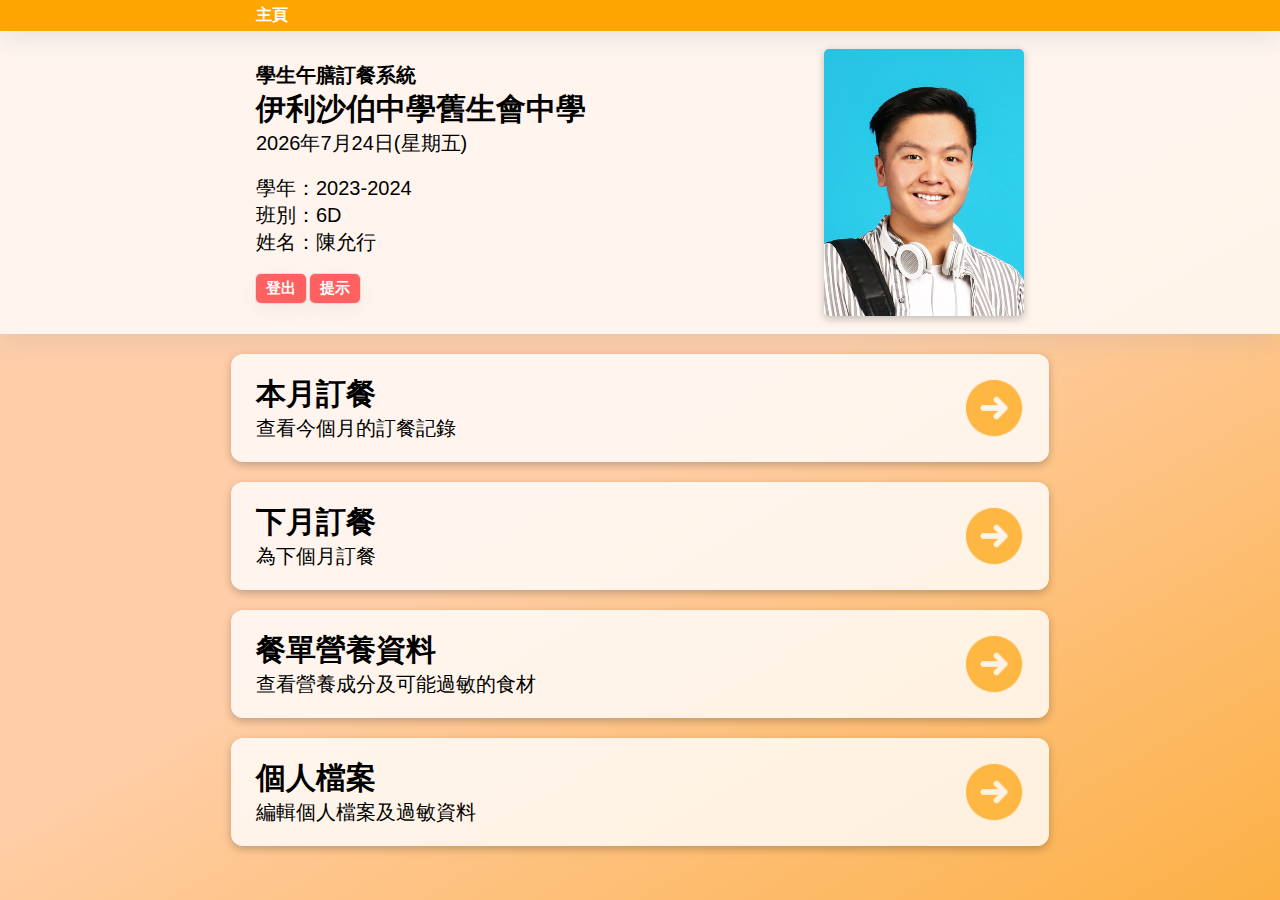
<file: slos/index.html>
<!DOCTYPE html>
<html lang="en">
<head>
    <meta charset="UTF-8">
    <meta name="viewport" content="width=device-width, initial-scale=1.0">
    <meta name="apple-mobile-web-app-capable" content="yes">
    
    <title>學生訂餐系統(SLOS) | 主頁</title>
    <link rel="stylesheet" href="css/index.css">
    <link rel="stylesheet" href="../css/styles.css">
    <link rel="stylesheet" href="css/navbar.css">

    <!-- link tab icon -->
    <link rel="icon" href="media/icons/logo.png">

    <link rel="preconnect" href="https://fonts.googleapis.com">
    <link rel="preconnect" href="https://fonts.gstatic.com" crossorigin>
    <link href="https://fonts.googleapis.com/css2?family=Noto+Sans+HK&display=swap" rel="stylesheet">
</head>
<body>
    <div id="navbarWrap" class="Vflex-center">
        <div id="navbar">
            <b style="color: white;">主頁</b>
        </div>
    </div>

    <div id="profileWrap" class="Vflex-center">
        <br>
        <div id="profile" class="Hflex-center">
            <div id="profileContent">
                <span class="fontsizeThree"><b>學生午膳訂餐系統</b></span><br>
                <span class="fontsizeTwo"><b>伊利沙伯中學舊生會中學</b></span><br>
                <span class="fontsizeThree" id="todayDate"></span><br><br>
                <span class="fontsizeThree">學年：2023-2024</span><br>
                <span class="fontsizeThree">班別：6D</span><br>
                <span class="fontsizeThree">姓名：陳允行</span><br><br>
                <button class="redbutton" onclick="confirmLogout();"><b>登出</b></button>
                <button class="redbutton" onclick="window.alert('Enjoy.\nChiang Sheung Kei 6D(9) 2023-2024');"><b>提示</b></button>
            </div>

            <img src="media/photos/student.png" alt="學生相片">
        </div>
        <br>

    </div>

    <div id="banner1" class="banner Vflex-center">
        <div class="box" onclick="window.open('thismonth.html', '_self');">
            <div class="text">
                <span class="fontsizeTwo"><b>本月訂餐</b></span><br>
                <span class="fontsizeThree">查看今個月的訂餐記錄</span>
            </div>
            
            <img src="media/icons/rightarrow.png" alt="按鈕">
        </div>

        <div class="box" onclick="window.open('order.html', '_self');">
            <div class="text">
                <span class="fontsizeTwo"><b>下月訂餐</b></span><br>
                <span class="fontsizeThree">為下個月訂餐</span>
            </div>
            
            <img src="media/icons/rightarrow.png" alt="按鈕">
        </div>

        <div class="box" onclick="window.open('meals.html', '_self');">
            <div class="text">
                <span class="fontsizeTwo"><b>餐單營養資料</b></span><br>
                <span class="fontsizeThree">查看營養成分及可能過敏的食材</span>
            </div>
            
            <img src="media/icons/rightarrow.png" alt="按鈕">
        </div>

        <div class="box" onclick="window.open('profile.html', '_self');">
            <div class="text">
                <span class="fontsizeTwo"><b>個人檔案</b></span><br>
                <span class="fontsizeThree">編輯個人檔案及過敏資料</span>
            </div>
            
            <img src="media/icons/rightarrow.png" alt="按鈕">
        </div>
    </div>

    <script src="js/index.js"></script>
</body>
</html>
</file>
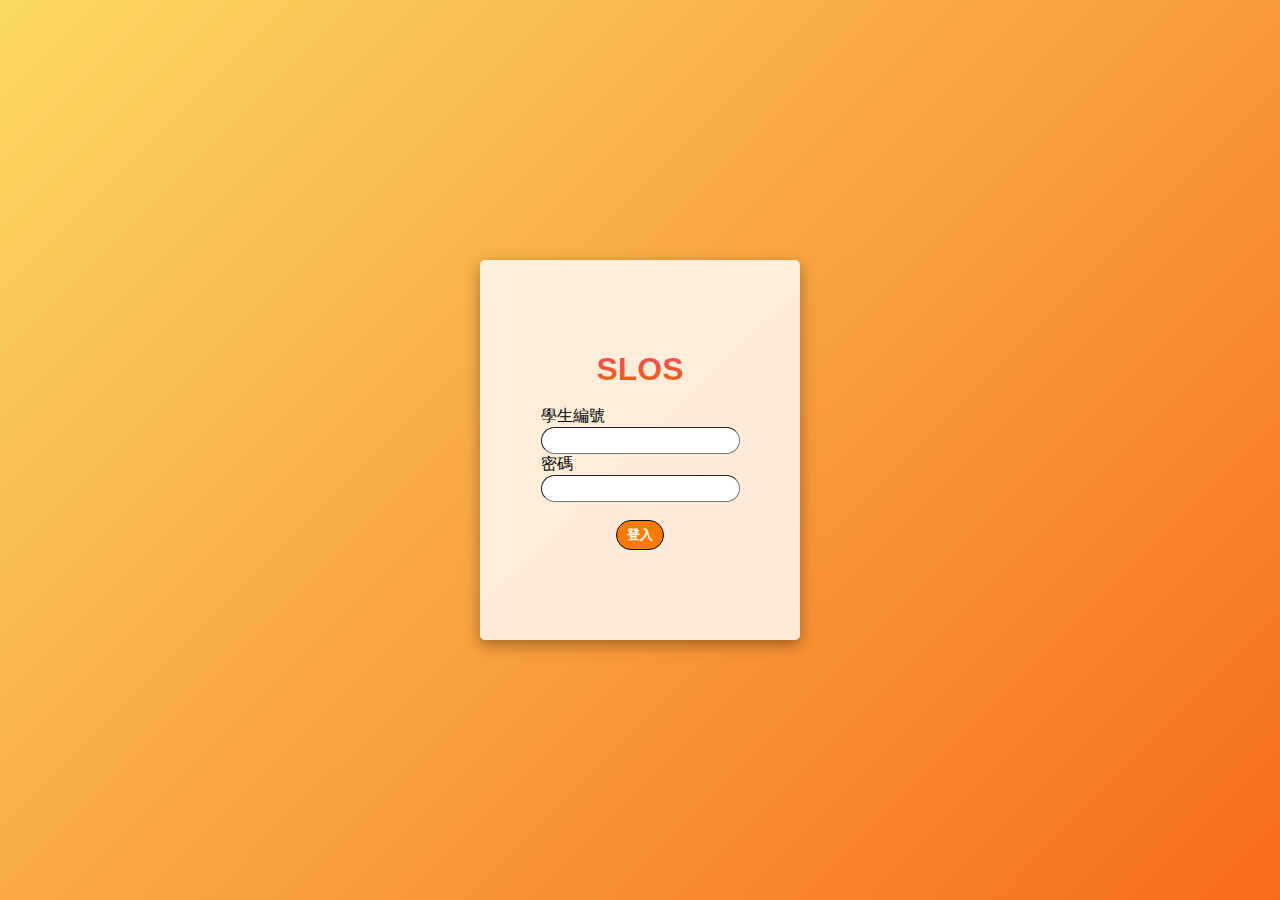
<file: login.html>
<!DOCTYPE html>
<html lang="en">
<head>
    <!-- Encoding and viewport initial settings -->
    <meta charset="UTF-8">
    <meta name="viewport" content="width=device-width, initial-scale=1.0">
    <meta name="apple-mobile-web-app-capable" content="yes">

    <!-- Title -->
    <title>學生午膳訂餐系統(SLOS) | 登入</title>

    <!-- link useful CSS for this page -->
    <link rel="stylesheet" href="css/styles.css">
    <link rel="stylesheet" href="css/login.css">

    <!-- link tab icon -->
    <link rel="icon" href="slos/media/icons/logo.png">

    <!-- Google font -->
    <link rel="preconnect" href="https://fonts.googleapis.com">
    <link rel="preconnect" href="https://fonts.gstatic.com" crossorigin>
    <link href="https://fonts.googleapis.com/css2?family=Noto+Sans+HK&display=swap" rel="stylesheet">
</head>
<body>
    <!-- Login -->
    <div id="login" class="Vflex-center">
        <div id="loginWrap" class="Vflex-center">
            <form onsubmit="return login()" action="slos/index.html">
                <br>
                <center><h1>SLOS</h1></center><br>
                <span>學生編號</span><br>
                <input type="text" class="textInput" id="username"><br>
                <span>密碼</span><br>
                <input type="password" class="textInput" id="password"><br><br>
                <center><input type="submit" value="登入" class="submit"></center><br>
            </form>
        </div>
    </div>

    <!-- JS for login -->
    <script src="js/login.js"></script>
</body>
</html>
</file>
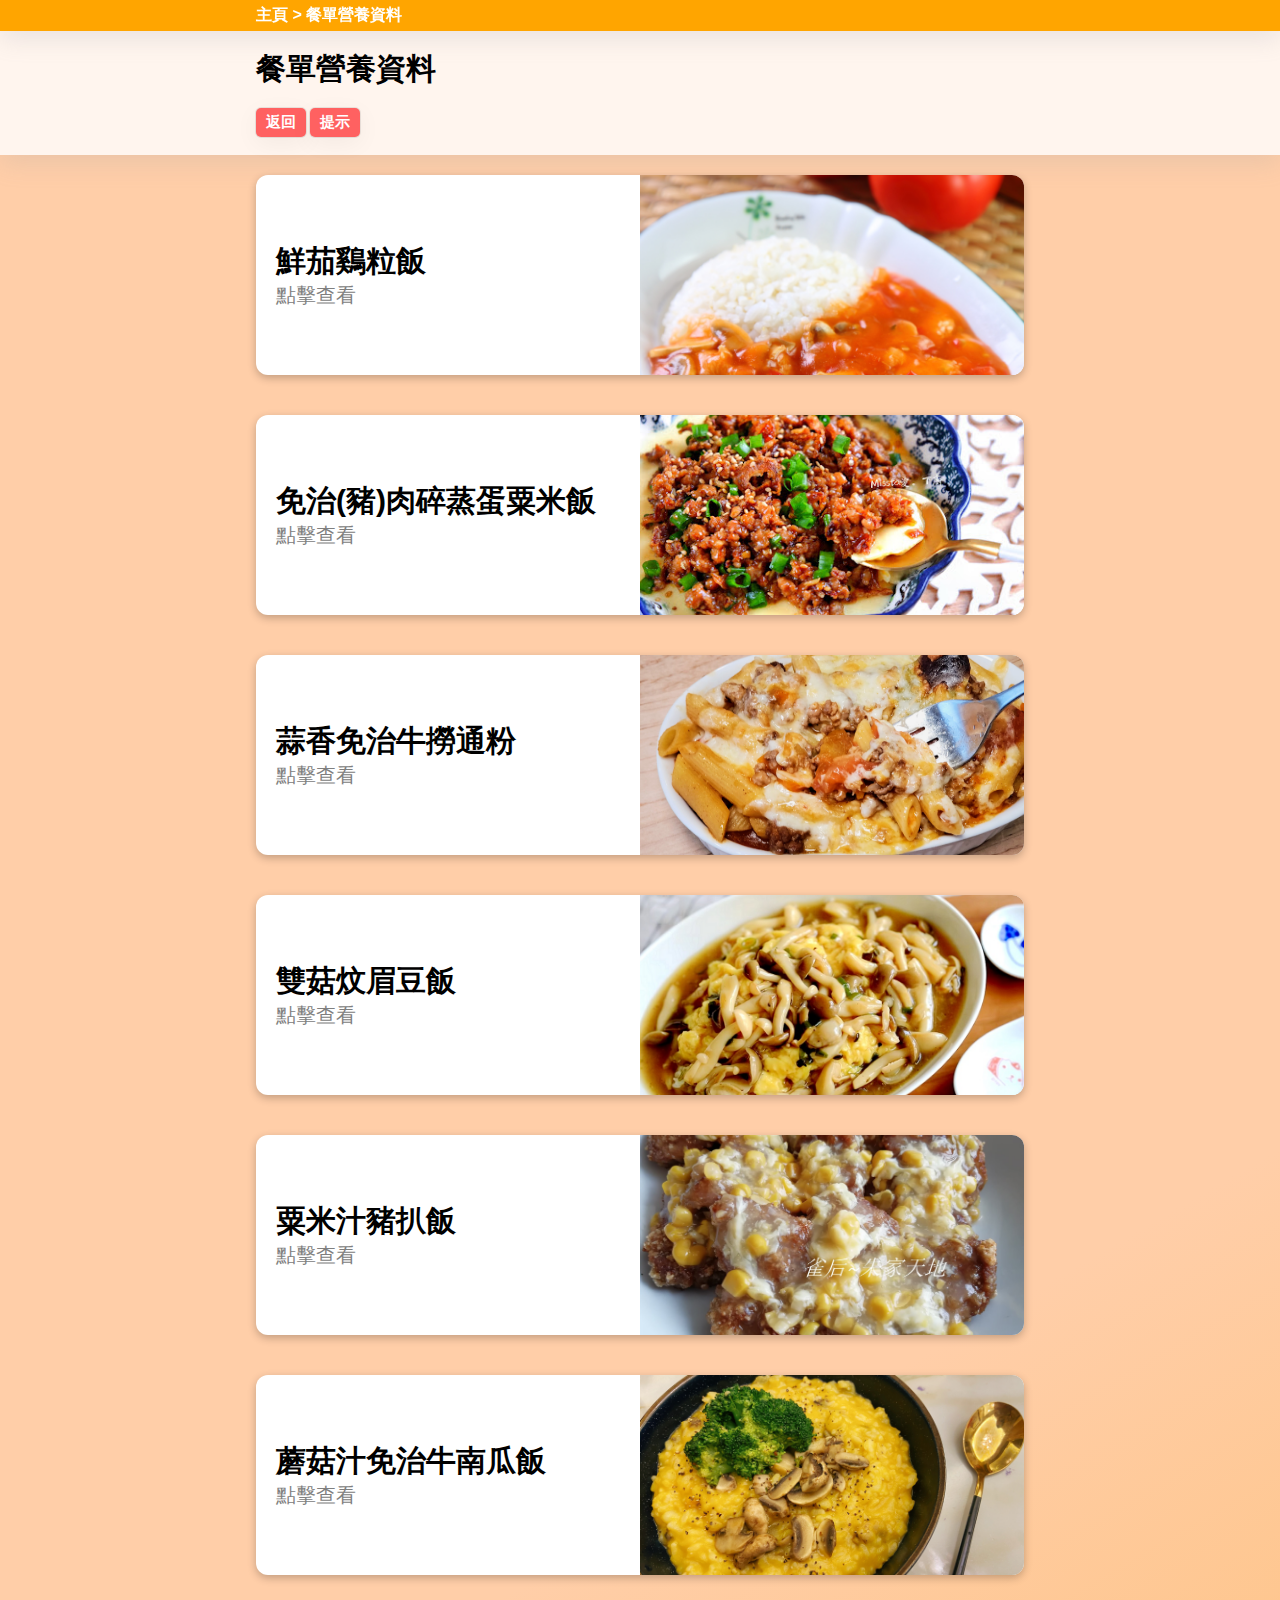
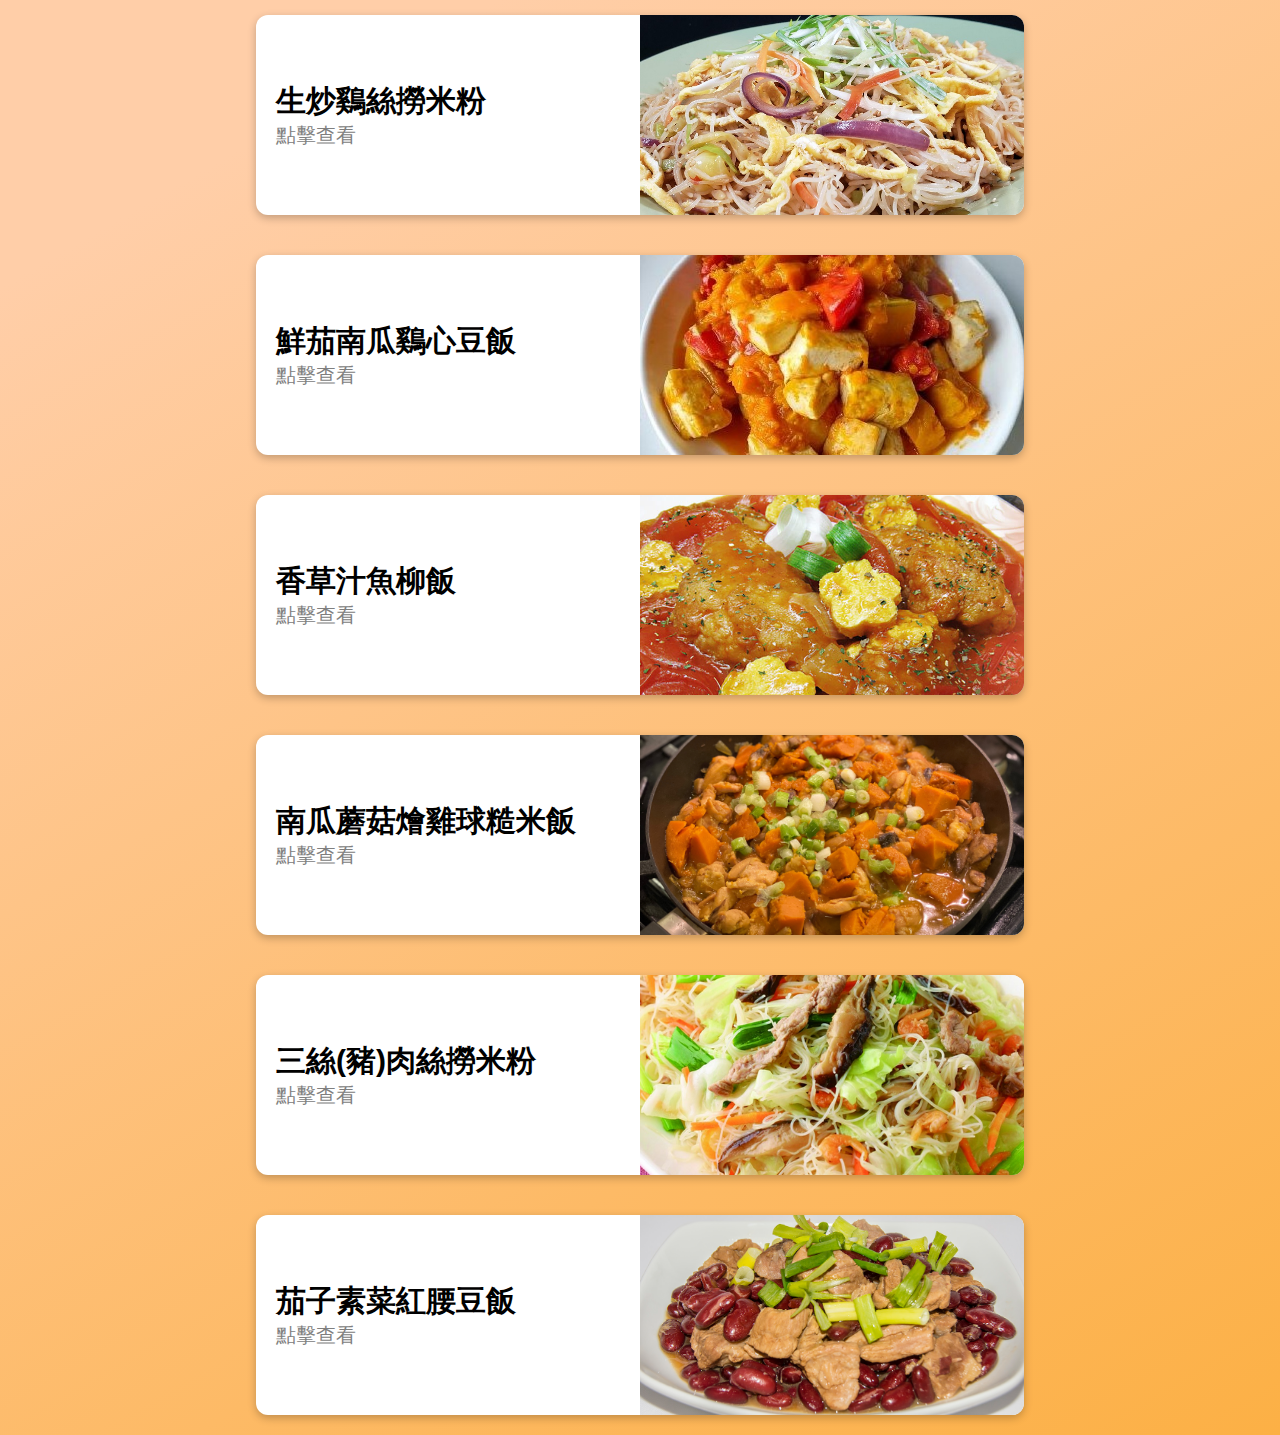
<file: slos/meals.html>
<!DOCTYPE html>
<html lang="en">
<head>
    <meta charset="UTF-8">
    <meta name="viewport" content="width=device-width, initial-scale=1.0">
    <meta name="apple-mobile-web-app-capable" content="yes">
    
    <title>學生訂餐系統(SLOS) | 餐單營養資料</title>

    <link rel="stylesheet" href="../css/styles.css">
    <link rel="stylesheet" href="css/meals.css">
    <link rel="stylesheet" href="css/navbar.css">

    <!-- link tab icon -->
    <link rel="icon" href="media/icons/logo.png">
</head>
<body>
    <div id="navbarWrap" class="Vflex-center">
        <div id="navbar">
            <b style="color: white;"><a href="index.html" style="text-decoration: none; color: white;">主頁</a> > 餐單營養資料</b>
        </div>
    </div>

    <div class="pageTitleWrap Vflex-center">
        <div class="pageTitle">
            <br>
            <span class="fontsizeTwo"><b>餐單營養資料</b></span><br><br>
            <a href="index.html"><button class="redbutton"><b>返回</b></button></a>
            <button class="redbutton" onclick="claim();"><b>提示</b></button>
        </div>
        <br>
    </div>

    <div class="mealsWrap Vflex-center" id="mealInfoWrap">
        <!-- <div class="mealInfo Hflex-center clickable">
            <div class="mealIntro">
                <span class="fontsizeTwo"><b>鮮茄鷄粒飯</b></span><br>
                <span class="fontsizeThree" style="color: gray;">點擊查看</span>
            </div>
            <img src="media/photos/meals/鮮茄鷄粒飯.jpg">
        </div> -->

    </div>
    <script src="js/meals.js"></script>
</body>
</html>
</file>
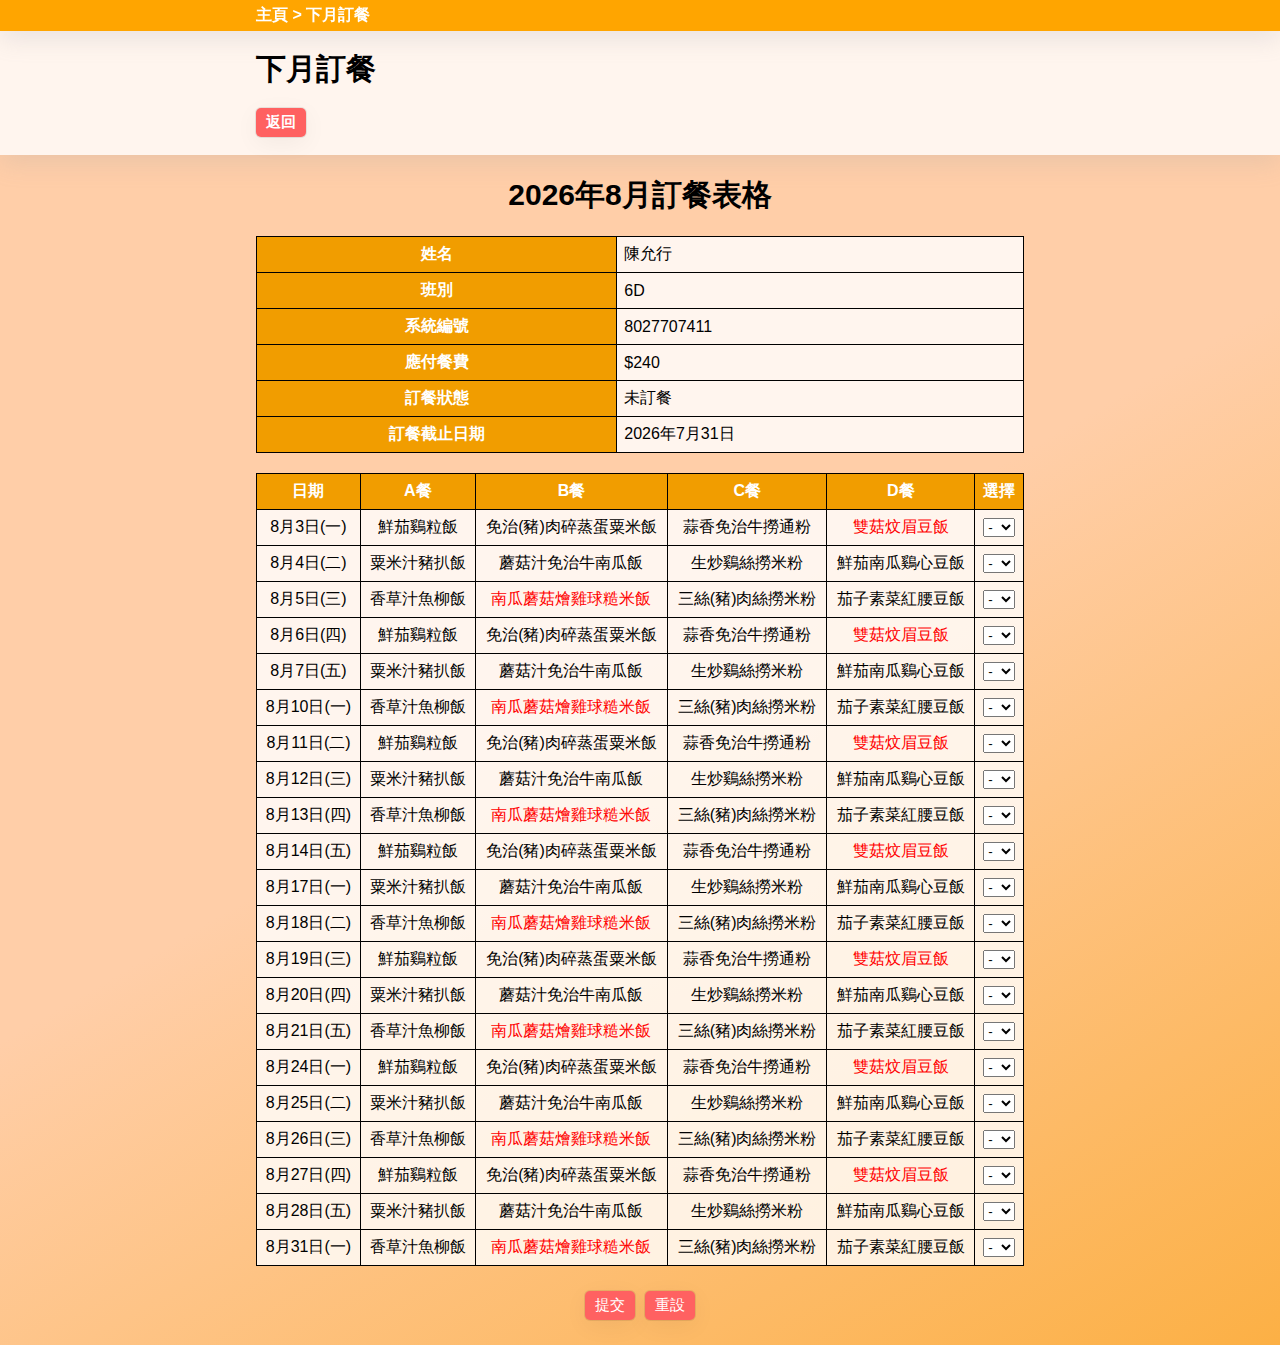
<file: slos/order.html>
<!DOCTYPE html>
<html lang="en"> 
<head>
    <meta charset="UTF-8">
    <meta name="viewport" content="width=device-width, initial-scale=1.0">
    <meta name="apple-mobile-web-app-capable" content="yes">
    
    <title>學生訂餐系統(SLOS) | 下個月訂餐</title>
    <link rel="stylesheet" href="css/order.css">
    <link rel="stylesheet" href="../css/styles.css">
    <link rel="stylesheet" href="css/navbar.css">

    <!-- link tab icon -->
    <link rel="icon" href="../media/icons/logo.png">
</head>
<body>    
    <div id="navbarWrap" class="Vflex-center">
        <div id="navbar">
            <b style="color: white;"><a class="clickable" onclick="confirmExit();" style="text-decoration: none; color: white;">主頁</a> > 下月訂餐</b>
        </div>
    </div>
    <div class="pageTitleWrap Vflex-center">
        <div class="pageTitle">
            <br>
            <span class="fontsizeTwo"><b>下月訂餐</b></span><br><br>
            <button class="redbutton" onclick="confirmExit();"><b>返回</b></button>
        </div>
        <br>
    </div>


    <div class="banner Vflex-center" id="banner1">
        <span class="fontsizeTwo"><b id="orderFormTitle"></b></span>
        <table id="studentInfo">
            <tr><th>姓名</th><td>陳允行</td></tr>
            <tr><th>班別</th><td>6D</td></tr>
            <tr><th>系統編號</th><td id="orderID"></td></tr>
            <tr><th>應付餐費</th><td>$240</td></tr>
            <tr><th>訂餐狀態</th><td>未訂餐</td></tr>
            <tr><th>訂餐截止日期</th><td id="dueDate"></td></tr>
        </table>

        <form id="nextMonthOrderForm" action="orderSuccess.html" onsubmit="confirmSubmit(event)">
            <table id="nextMonthOrder">
                <!-- <tr><th>日期</th><th>星期</th><th>A餐</th><th>B餐</th><th>C餐</th><th>D餐</th></tr>
                <tr>
                    <td>9月1日</td>
                    <td>一</td>
                    <td><label for="202391A">鮮茄鷄粒飯</label><input type="radio" id="202391A" name="202391"></td>
                    <td><label for="202391B">免治(豬)肉碎蒸蛋粟米飯</label><input type="radio" id="202391B" name="202391"></td>
                    <td><label for="202391C">蒜香免治牛撈通粉</label><input type="radio" id="202391C" name="202391"></td>
                    <td><label for="202391D">雙菇炆眉豆飯</label><input type="radio" id="202391D" name="202391"></td>
                </tr> -->
            </table>
            <div style="width: 100%;" class="Hflex-center">
                <input type="submit" class="redbutton" style="margin: 5px;" value="提交">
                <input type="reset" class="redbutton" onclick="confirmReset(event);" style="margin: 5px;" value="重設">
            </div>
        </form>
        
        
    </div>
    <script src="js/order.js" class="redbutton"></script>
</body>
</html>
</file>
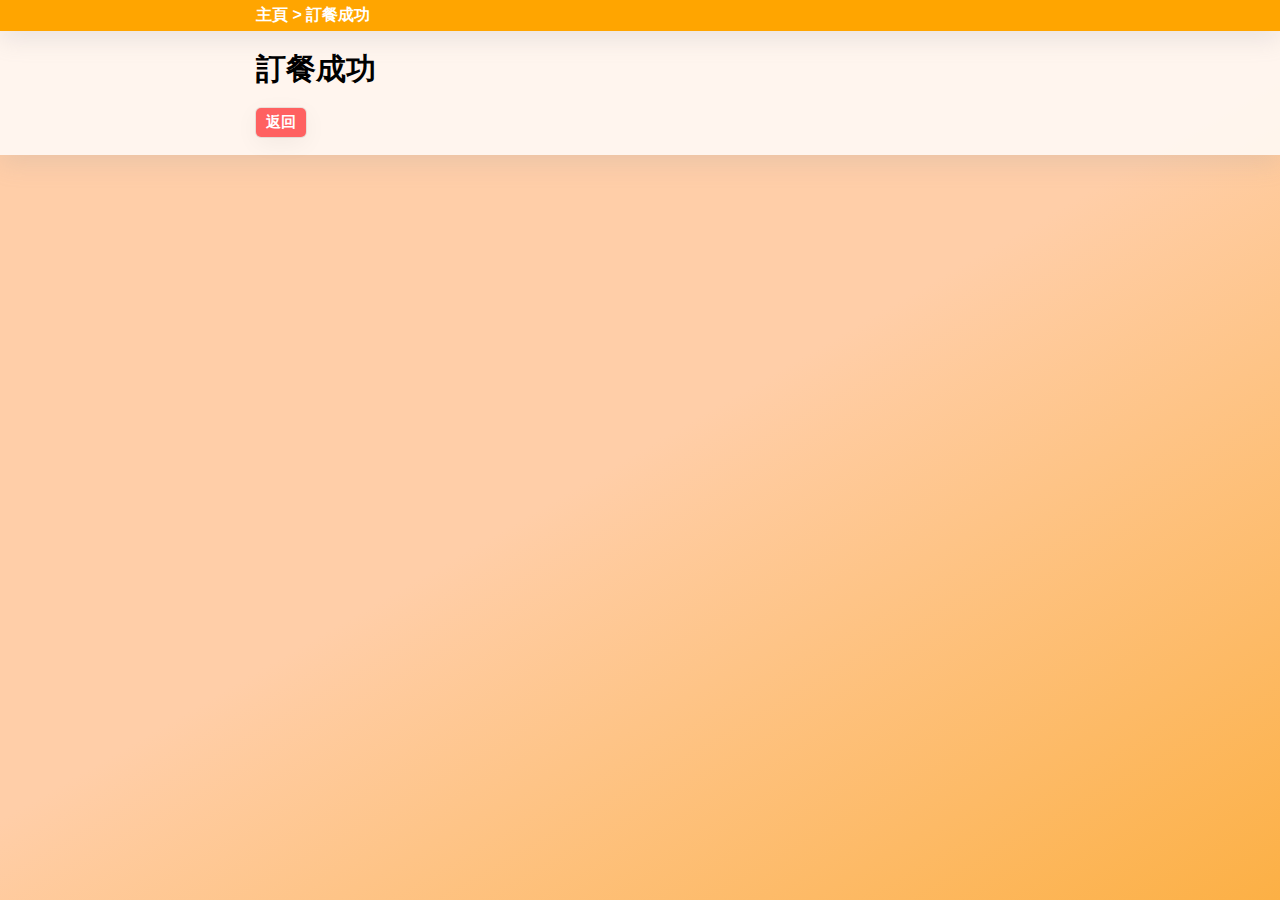
<file: slos/orderSuccess.html>
<!DOCTYPE html>
<html lang="en">
<head>
    <meta charset="UTF-8">
    <meta name="viewport" content="width=device-width, initial-scale=1.0">
    <meta name="apple-mobile-web-app-capable" content="yes">
    
    <title>學生訂餐系統(SLOS) | 訂餐成功</title>

    <link rel="stylesheet" href="../css/styles.css">
    <link rel="stylesheet" href="css/orderSuccess.css">
    <link rel="stylesheet" href="css/navbar.css">

    <!-- link tab icon -->
    <link rel="icon" href="media/icons/logo.png">
</head>
<body>
    <div id="navbarWrap" class="Vflex-center">
        <div id="navbar">
            <b style="color: white;"><a href="index.html" style="text-decoration: none; color: white;">主頁</a> > 訂餐成功</b>
        </div>
    </div>
    <div class="pageTitleWrap Vflex-center">
        <div class="pageTitle">
            <br>
            <span class="fontsizeTwo"><b>訂餐成功</b></span><br><br>
            <a href="index.html"><button class="redbutton"><b>返回</b></button></a>
        </div>
        <br>
    </div>


</body>
</html>
</file>
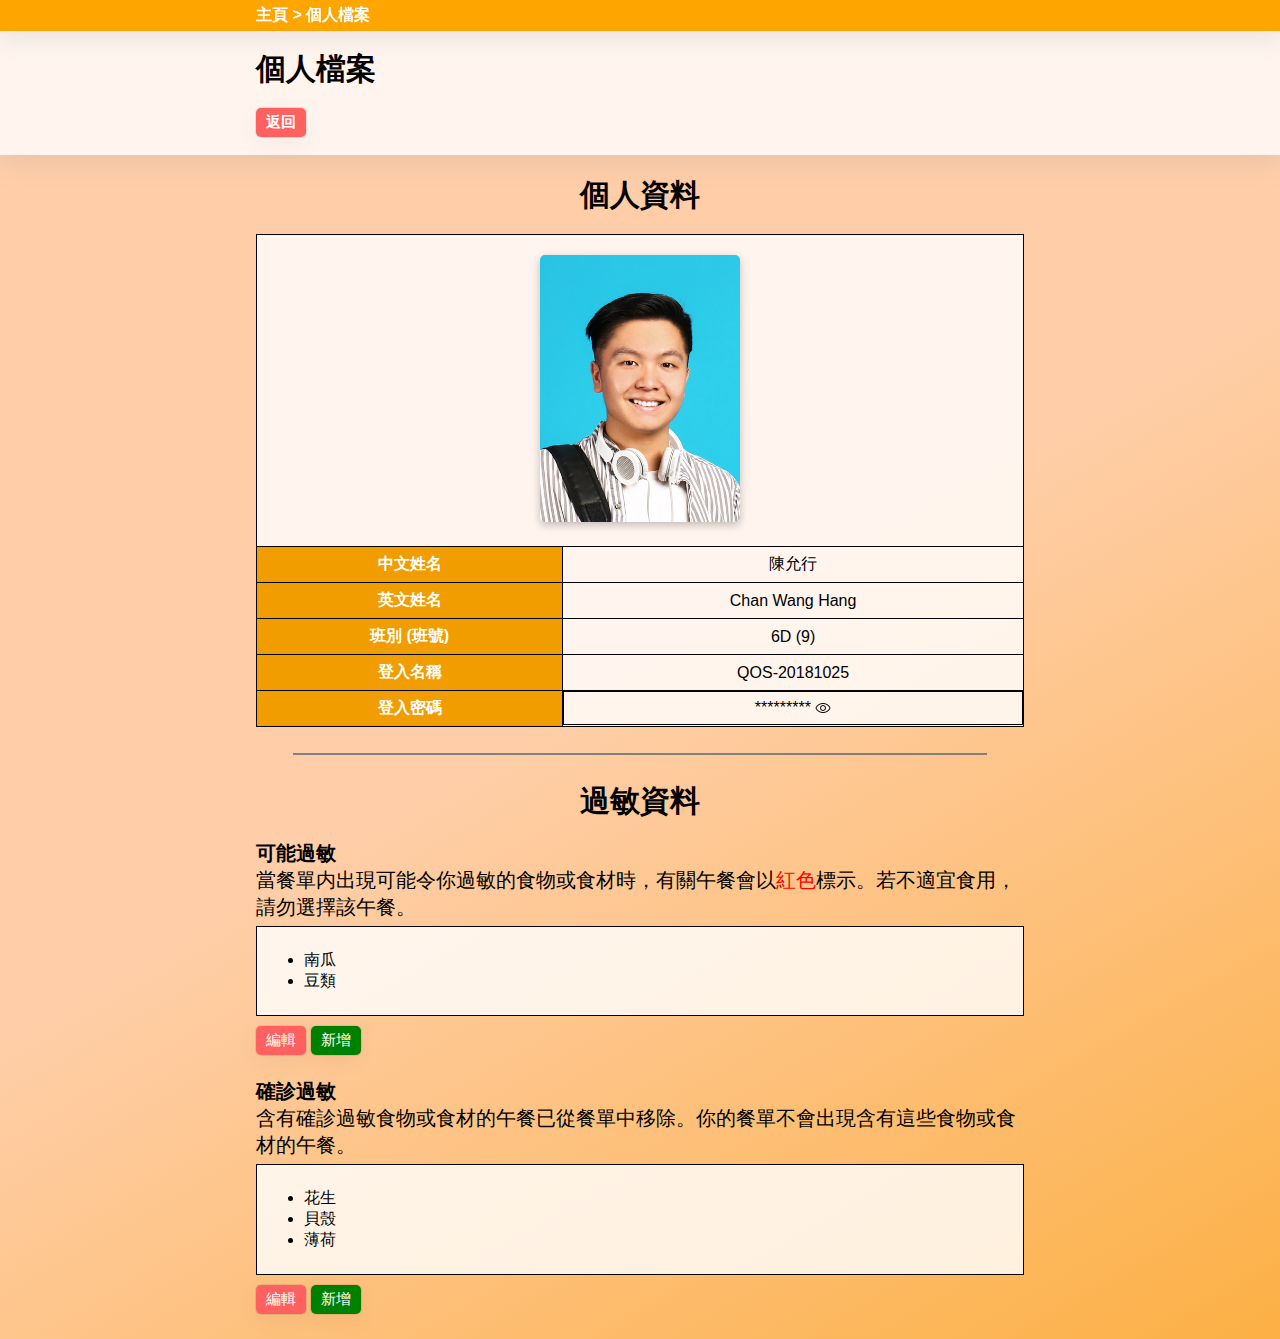
<file: slos/profile.html>
<!DOCTYPE html>
<html lang="en">
<head>
    <meta charset="UTF-8">
    <meta name="viewport" content="width=device-width, initial-scale=1.0">
    <meta name="apple-mobile-web-app-capable" content="yes">
    
    <title>學生訂餐系統(SLOS) | 個人檔案</title>

    <link rel="stylesheet" href="../css/styles.css">
    <link rel="stylesheet" href="css/profile.css">
    <link rel="stylesheet" href="css/navbar.css">

    <!-- link tab icon -->
    <link rel="icon" href="media/icons/logo.png">
</head>
<body>
    <div id="navbarWrap" class="Vflex-center">
        <div id="navbar">
            <b style="color: white;"><a href="index.html" style="text-decoration: none; color: white;">主頁</a> > 個人檔案</b>
        </div>
    </div>
    <div class="pageTitleWrap Vflex-center">
        <div class="pageTitle">
            <br>
            <span class="fontsizeTwo"><b>個人檔案</b></span><br><br>
            <a href="index.html"><button class="redbutton"><b>返回</b></button></a>
        </div>
        <br>
    </div>

    <div class="banner Vflex-center" id="profileWrap">
        <div id="profile" class="Vflex-center">
            <span class="fontsizeTwo"><b>個人資料</b></span><br>
            <table id="profileTable">
                <tbody>
                    <tr><td colspan="2" style="padding: 20px;"><img src="media/photos/student.png" alt="學生相片"></td></tr>
                    <tr><th>中文姓名</th><td>陳允行</td></tr>
                    <tr><th>英文姓名</th><td>Chan Wang Hang</td></tr>
                    <tr><th>班別 (班號)</th><td>6D (9)</td></tr>
                    <tr><th>登入名稱</th><td>QOS-20181025</td></tr>
                    <tr><th>登入密碼</th><td id="passwordCell">
                        <span id="password">*********</span> &nbsp;
                        <img src="media/icons/showPsw.png" style="height: 16px; width: 16px; box-shadow: none;" id="passwordShowState" onclick="passwordShowSwitch()">
                    </td></tr>
                </tbody>
            </table><br>
            <hr style="width: 90%; border-style: solid; border-color: gray; border-width: 1px;"><br>
            <span class="fontsizeTwo"><b>過敏資料</b></span><br>
            <span class="fontsizeThree" style="width: 100%; text-align: left;"><b>可能過敏</b></span>
            <span class="fontsizeThree" style="width: 100%; text-align: left;">當餐單内出現可能令你過敏的食物或食材時，有關午餐會以<span style="color: red;">紅色</span>標示。若不適宜食用，請勿選擇該午餐。</span>
            <table class="allergyTable" id="possibleAllergy"></table>
            <div class="Hflex-center" style="width: 100%; justify-content: start;">
                <button id="possibleAllergyEditButton" class="redbutton" onclick="possibleAllergyEdit();">編輯</button>
                <button class="deleteFood" onclick="possibleAllergyAdd(window.prompt(`加入可能過敏的食物`))">新增</button>
            </div>
            <br>
            <span class="fontsizeThree" style="width: 100%; text-align: left;"><b>確診過敏</b></span>
            <span class="fontsizeThree" style="width: 100%; text-align: left;">含有確診過敏食物或食材的午餐已從餐單中移除。你的餐單不會出現含有這些食物或食材的午餐。</span>
            <table class="allergyTable" id="confirmedAllergy"></table>
            <div class="Hflex-center" style="width: 100%; justify-content: start;">
                <button id="confirmedAllergyEditButton" class="redbutton" onclick="confirmedAllergyEdit();">編輯</button>
                <button class="deleteFood" onclick="confirmedAllergyAdd(window.prompt(`加入確診過敏的食物`))">新增</button>
            </div>
        </div>
        
    </div>

    <script src="js/profile.js"></script>
</body>
</html>
</file>
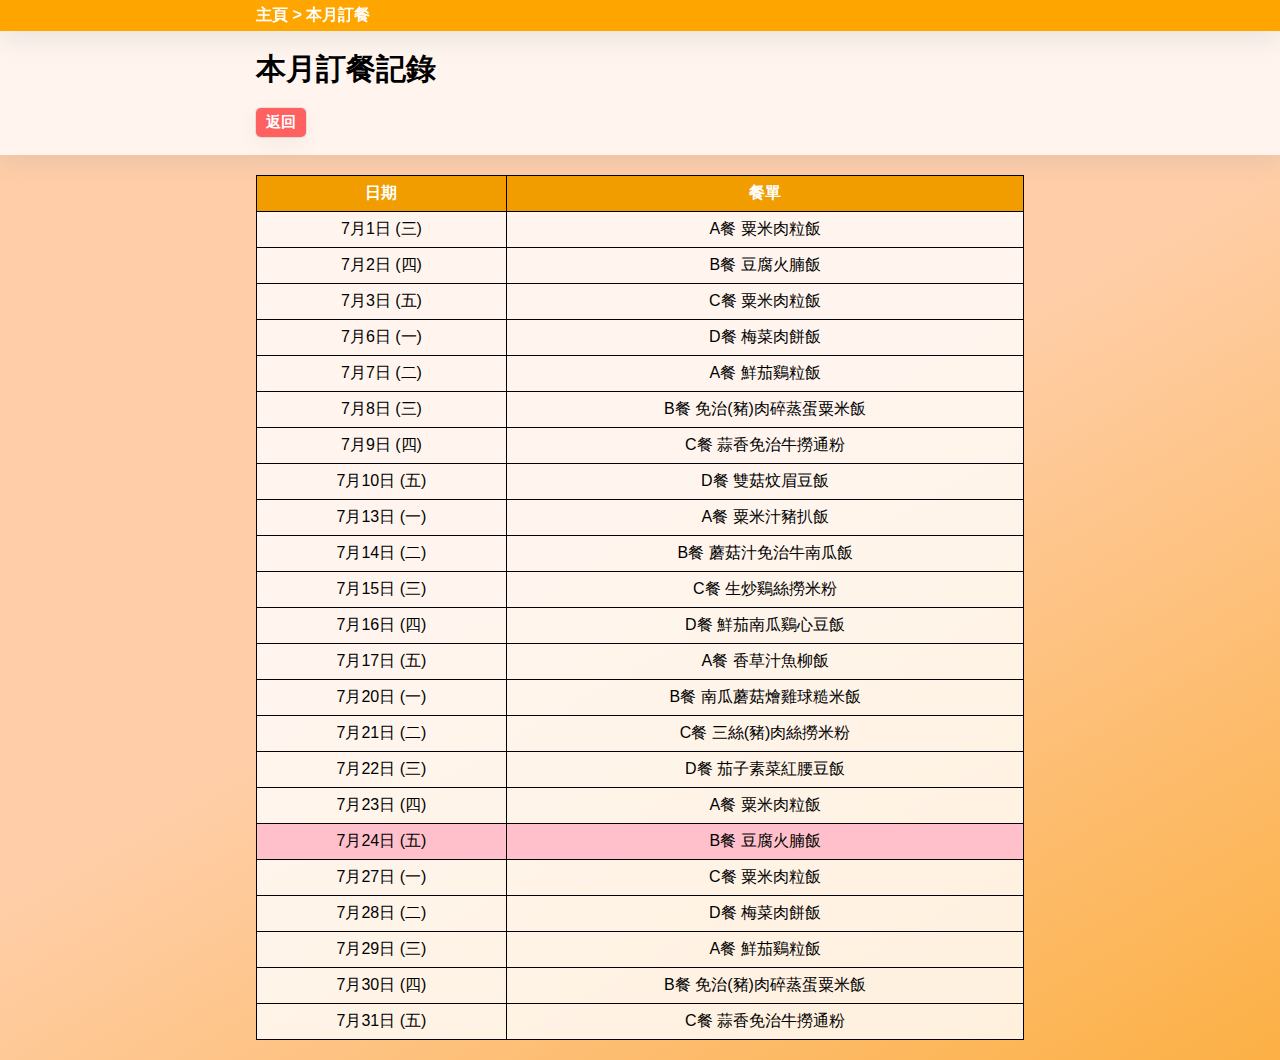
<file: slos/thismonth.html>
<!DOCTYPE html>
<html lang="en">
<head>
    <meta charset="UTF-8">
    <meta name="viewport" content="width=device-width, initial-scale=1.0">
    <meta name="apple-mobile-web-app-capable" content="yes">
    
    <title>學生訂餐系統(SLOS) | 本月訂餐記錄</title>

    <link rel="stylesheet" href="../css/styles.css">
    <link rel="stylesheet" href="css/thismonth.css">
    <link rel="stylesheet" href="css/navbar.css">

    <!-- link tab icon -->
    <link rel="icon" href="media/icons/logo.png">
</head>
<body>
    <div id="navbarWrap" class="Vflex-center">
        <div id="navbar">
            <b style="color: white;"><a href="index.html" style="text-decoration: none; color: white;">主頁</a> > 本月訂餐</b>
        </div>
    </div>
    <div class="pageTitleWrap Vflex-center">
        <div class="pageTitle">
            <br>
            <span class="fontsizeTwo"><b>本月訂餐記錄</b></span><br><br>
            <a href="index.html"><button class="redbutton"><b>返回</b></button></a>
        </div>
        <br>
    </div>
    

    <div class="banner Vflex-center" id="banner1">
        <table id="thismonthorder">
            <!-- <tr><th>日期</th><th>餐單</th></tr> -->

        </table>
    </div>
    <script src="js/thismonth.js"></script>
</body>
</html>
</file>
<file: slos/css/index.css>
html {
    min-height: 100%;
}


body {
    background: rgb(255,206,168);
    background: linear-gradient(150deg, rgba(255,206,168,1) 50%, rgba(252,176,69,1) 100%);
    background-size: cover;
    min-height: 100%;
}

#profileWrap {
    background-color: rgba(255,255,255,0.8);
    box-shadow: rgba(149, 157, 165, 0.2) 0px 8px 24px;
    padding: 0 20px;
}

#profile {
    width: 100%;
    max-width: 768px;
    justify-content: space-between;
}

#profile img {
    width: 35%;
    max-width: 200px;
    border: none;
    border-radius: 5px;
    box-shadow: rgba(0, 0, 0, 0.24) 0px 3px 8px;
}

hr {
    margin: 0;
}

#banner1 {
    padding-bottom: 20px;
}

.box {
    background-color: rgba(255,255,255,0.8);
    box-shadow: rgba(0, 0, 0, 0.24) 0px 3px 8px;
    width: 80%;
    max-width: 768px;
    padding: 10px 20px;
    display: flex;
    justify-content: space-between;
    align-items: center;
    margin-top: 20px;
    border-radius: 12px;
}

.box img {
    width: 60px;
}

.box:hover {
    cursor: pointer;
}
</file>
<file: css/styles.css>
/* Universal styles for all pages */

body {
    margin: 0;
    font-family: "SF Pro HK","SF Pro Text","SF Pro Icons","PingFang HK","Helvetica Neue","Helvetica","Arial",sans-serif;
}

/* fonts */
h1, h2, h3, h4, h5, p, a {
    margin: 0;
}

.fontsizeOne {
    font-size: 30px;
}

.fontsizeTwo {
    font-size: 20px;
}

.fontsizeThree {
    font-size: 15px;
}

/* Content centering */
.Vflex-center {
    display: flex;
    justify-content: center;
    align-items: center;
    flex-direction: column;
}

.Hflex-center {
    display: flex;
    justify-content: center;
    align-items: center;
    flex-direction: row;
}

/* Clickable elements */
.clickable:hover {
    cursor: pointer;
}

/* From elements */
.submit {
    background-color: rgb(255, 123, 0);
    border: solid 1px black;
    color: white;
    border-radius: 100px;
    padding: 5px 10px;
    font-weight: bold;
}

.submit:hover {
    background-color: gray;
    cursor: pointer;
}

.textInput {
    padding: 5px 10px;
    border-radius: 100px;
    border-width: 1px;
}

.textInput::placeholder {
    color: red;
}

.redbutton {
    background-color: #ff6161;
    color: white;
    border-radius: 5px;
    border: none;
    padding: 5px 10px;
    box-shadow: rgba(0, 0, 0, 0.05) 0px 6px 24px 0px, rgba(0, 0, 0, 0.08) 0px 0px 0px 1px;
    font-size: 15px;
}

.redbutton:hover {
    cursor: pointer;
}

/* Adjust styles to fit different viewport size */
@media only screen and (min-width: 600px) {
    .fontsizeOne {
        font-size: 40px;
    }

    .fontsizeTwo {
        font-size: 25px;
    }

    .fontsizeThree {
        font-size: 20px;
    }

    #thisMonthBox {
        padding: 20px;
    }
    
    .box {
        padding: 20px 25px;
    }
}

@media only screen and (min-width: 1200px) {
    .fontsizeOne {
        font-size: 60px;
    }

    .fontsizeTwo {
        font-size: 30px;
    }

    .fontsizeThree {
        font-size: 20px;
    }

    #thisMonthBox {
        padding: 30px;
    }

    .box {
        padding: 20px 25px;
    }
}
</file>
<file: slos/css/navbar.css>
#navbarWrap {
    background-color: orange;
    position: sticky;
    top: 0;
    box-shadow: rgba(149, 157, 165, 0.2) 0px 8px 24px;
    padding: 5px 20px;
}

#navbar {
    width: 100%;
    max-width: 768px;
}
</file>
<file: css/login.css>
/* Styles for login.html */

@keyframes fadeIn {
    from{scale: 0.5; opacity: 0%;}
    to{scale: 1; opacity: 100%;}
}

html {
    height: 100%;
}

body{
    height: 100%;
    background-color: #FAD961;
    background-image: linear-gradient(135deg, #FAD961 0%, #F76B1C 100%);
}

#login {
    height: 100%;
    width: 100%;
    animation: fadeIn 0.5s ease-out forwards;
}

#loginWrap {
    min-width: 200px;
    width: 80%;
    max-width: 320px;
    height: 340px;
    background-color: rgba(255,255,255,0.8);
    box-shadow: rgba(0, 0, 0, 0.35) 0px 5px 15px;
    border-radius: 5px;
    padding: 20px 0;
}

#loginWrap form h1 {
    background: -webkit-linear-gradient(90deg, rgba(227,106,0,1) 0%, rgba(252,70,107,1) 100%);
    -webkit-background-clip: text;
    -webkit-text-fill-color: transparent;
}
</file>
<file: slos/css/meals.css>
html {
    min-height: 100%;
}

body {
    background: rgb(255,206,168);
    background: linear-gradient(150deg, rgba(255,206,168,1) 50%, rgba(252,176,69,1) 100%);
    background-size: cover;
    min-height: 100%;
}

.pageTitleWrap {
    background-color: rgba(255,255,255,0.8);
    box-shadow: rgba(149, 157, 165, 0.2) 0px 8px 24px;
    padding: 0 20px;
}

.pageTitle {
    max-width: 768px;
    width: 100%;
}

.mealInfo {
    width: 90%;
    max-width: 768px;
    
    background-color: white;
    border-radius: 12px;
    margin: 20px;
    box-shadow: rgba(0, 0, 0, 0.24) 0px 3px 8px;
}

.mealInfo img {
    width: 50%;
    border-top-right-radius: 12px;
    border-bottom-right-radius: 12px;
    height: 200px;
    object-fit: cover;
}

.mealIntro {
    padding: 0 20px;
    width: calc(50% - 40px);
}
</file>
<file: slos/css/order.css>
html {
    min-height: 100%;
}

body {
    background: rgb(255,206,168);
    background: linear-gradient(150deg, rgba(255,206,168,1) 50%, rgba(252,176,69,1) 100%);
    background-size: cover;
    min-height: 100%;
}

.pageTitleWrap {
    background-color: rgba(255,255,255,0.8);
    box-shadow: rgba(149, 157, 165, 0.2) 0px 8px 24px;
    padding: 0 20px;
}

.pageTitle {
    max-width: 768px;
    width: 100%;
}

.banner {
    padding: 20px 0;
}

table, td, th {
    border-collapse: collapse;
    border: solid 1px;
}

th, td {
    padding: 7px;
}

th {
    background-color: rgb(241, 157, 0);
    color: white;
    border-color: black;
    text-align: center;
}

td {
    background-color: rgba(255,255,255,0.8);
}

.orderDate{
    text-align: center;
}

#studentInfo {
    width: 90%;
    max-width: 768px;
    margin-top: 20px;
}

#nextMonthOrder {
    width: 100%;
    margin: 20px 0;
    text-align: center;
}

form {
    width: 90%;
    max-width: 768px;
}

.possibleAllergy {
    color: red;
    border-color: black;
}
</file>
<file: slos/css/orderSuccess.css>
html {
    min-height: 100%;
}

body {
    background: rgb(255,206,168);
    background: linear-gradient(150deg, rgba(255,206,168,1) 50%, rgba(252,176,69,1) 100%);
    background-size: cover;
    min-height: 100%;
}

.pageTitleWrap {
    background-color: rgba(255,255,255,0.8);
    box-shadow: rgba(149, 157, 165, 0.2) 0px 8px 24px;
    padding: 0 20px;
}

.pageTitle {
    max-width: 768px;
    width: 100%;
}
</file>
<file: slos/css/profile.css>
html {
    min-height: 100%;
}

body {
    background: rgb(255,206,168);
    background: linear-gradient(150deg, rgba(255,206,168,1) 50%, rgba(252,176,69,1) 100%);
    background-size: cover;
    min-height: 100%;
}

.pageTitleWrap {
    background-color: rgba(255,255,255,0.8);
    box-shadow: rgba(149, 157, 165, 0.2) 0px 8px 24px;
    padding: 0 20px;
}

.pageTitle {
    max-width: 768px;
    width: 100%;
}

#profile {
    width: 90%;
    max-width: 768px;
}

.banner {
    padding: 20px 0;
}

table {
    border-collapse: collapse;
    width: 100%;
    max-width: 768px;
}

table, th, td {
    border: 1px solid;
}

th, td {
    padding: 7px;
    text-align: center;
}

table th {
    background-color: rgb(241, 157, 0);
    color: white;
    border-color: black;
}

table tr {
    background-color: rgba(255,255,255,0.8);
}

#profileTable img{
    width: 50%;
    max-width: 200px;
    border: none;
    border-radius: 5px;
    box-shadow: rgba(0, 0, 0, 0.24) 0px 3px 8px;
}
.allergyTable{
    margin: 5px 0;
}


.allergyTable td{
    text-align: left;
    width: 50%;
}

.allergyTable li div{
    display: flex;
    justify-content: start;
    align-items: center;
}

.allergyTable li img{
    height: 18px;
    width: 18px;
    margin-left: 2px;
}

.allergyTable li img:hover {
    cursor: pointer;
}

.deleteFood {
    margin: 5px;
    background-color: green;
    color: white;
    border-radius: 5px;
    border: none;
    padding: 5px 10px;
    box-shadow: rgba(0, 0, 0, 0.05) 0px 6px 24px 0px, rgba(0, 0, 0, 0.08) 0px 0px 0px 1px;
    font-size: 15px;
}

.deleteFood:hover {
    cursor: pointer;
}

#passwordShowState:hover {
    cursor: pointer;
}

#passwordCell {
    display: flex;
    justify-content: center;
    align-items: center;
}
</file>
<file: slos/css/thismonth.css>
/* * {
    border: solid 0.5px red;
} */
html {
    min-height: 100%;
}

body {
    background: rgb(255,206,168);
    background: linear-gradient(150deg, rgba(255,206,168,1) 50%, rgba(252,176,69,1) 100%);
    background-size: cover;
    min-height: 100%;
}

.pageTitleWrap {
    background-color: rgba(255,255,255,0.8);
    box-shadow: rgba(149, 157, 165, 0.2) 0px 8px 24px;
    padding: 0 20px;
}

.pageTitle {
    max-width: 768px;
    width: 100%;
}

#banner1 {
    padding: 20px 0;
}

table {
    border-collapse: collapse;
    width: 90%;
    max-width: 768px;
}

table, th, td {
    border: 1px solid;
}

th, td {
    padding: 7px;
    text-align: center;
}

table th {
    background-color: rgb(241, 157, 0);
    color: white;
    border-color: black;
}

table tr {
    background-color: rgba(255,255,255,0.8);
}
</file>
